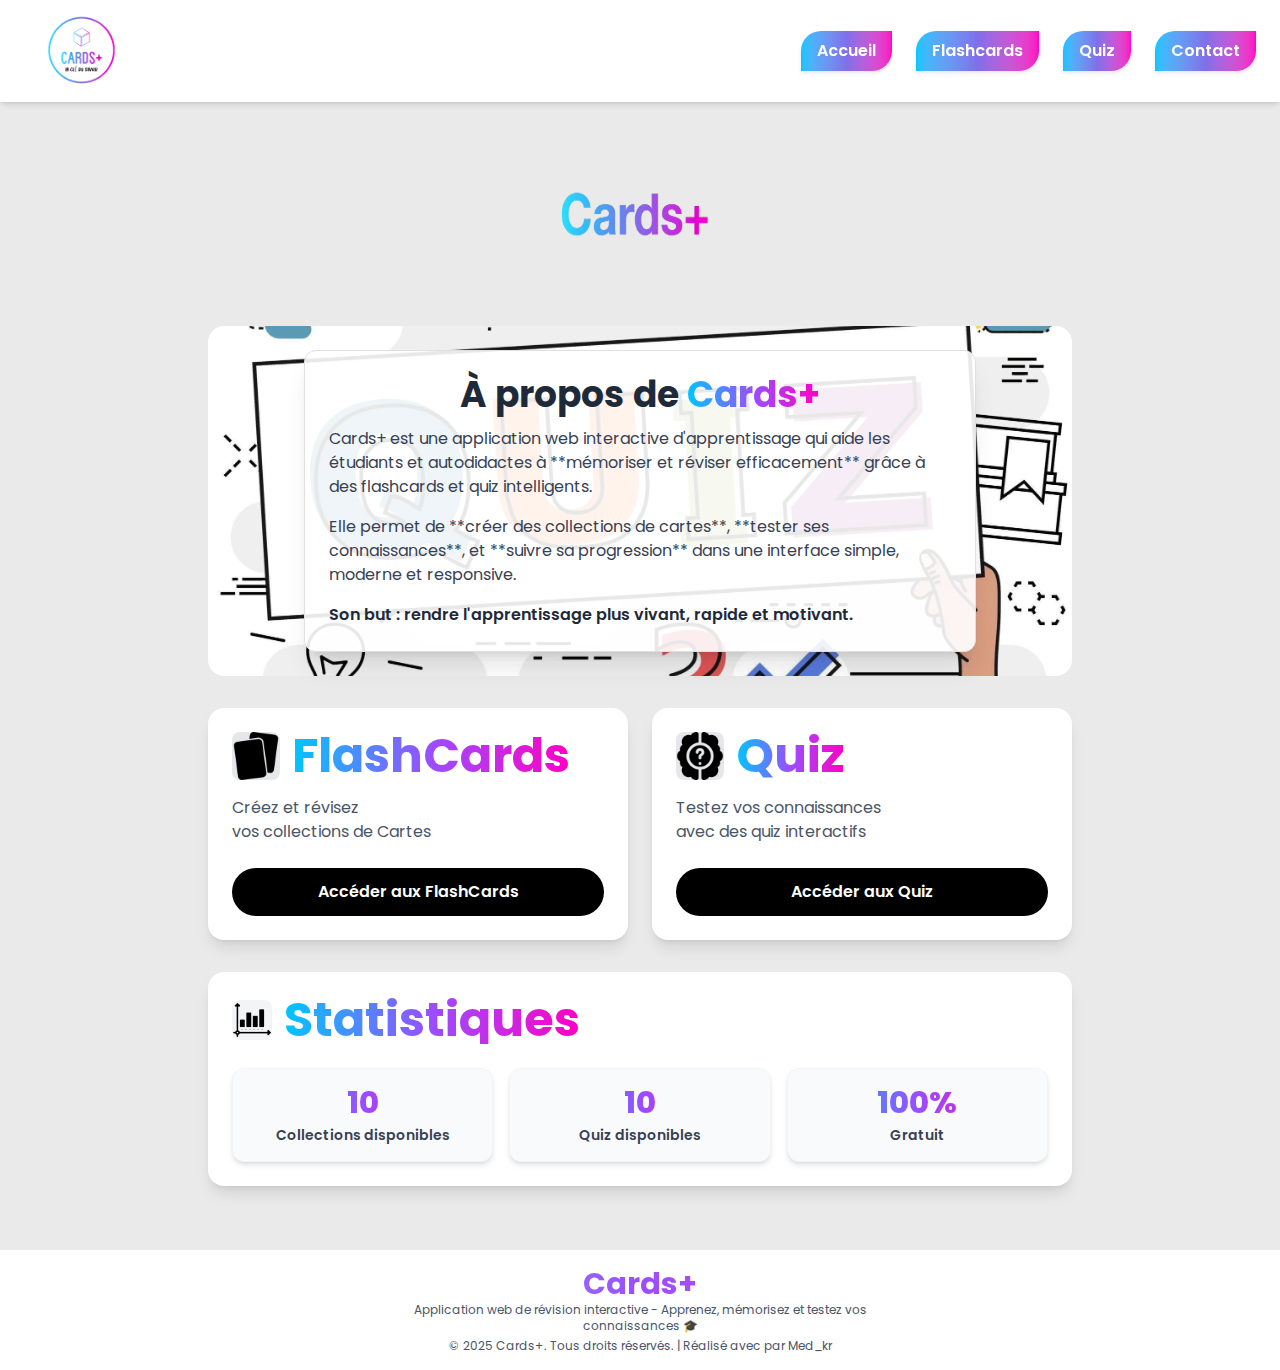
<file: index.html>
<!DOCTYPE html>
<html lang="fr">
  <head>
    <meta charset="UTF-8" />
    <meta name="viewport" content="width=device-width, initial-scale=1.0" />
    <title>Cards+ Accueil</title>

    <link
      href="https://fonts.googleapis.com/css2?family=Poppins:wght@400;600;700&display=swap"
      rel="stylesheet"
    />
    <link rel="stylesheet" href="src/output.css" />

    <!------------------------------------------------------------------ STYLE ------------------------------------------------------------------>

    <style>
      body {
        background-color: #eaeaea;
        font-family: "Poppins", sans-serif;
      }

      .nav-link {
        transition: all 0.3s ease;
        box-shadow: 0 2px 4px rgba(0, 0, 0, 0.1);
      }

      .nav-link:hover {
        background-color: #d6e0f0;
        transform: scale(1.05);
      }

      .gradient-logo {
        background: linear-gradient(90deg, #00c6ff, #9b4dff, #ff00c3);
        -webkit-background-clip: text;
        -webkit-text-fill-color: transparent;
      }

      .apropos-bg {
        background-image: url("images/Arrier.jpeg");
        background-size: cover;
        background-position: center;
        min-height: 250px;
        display: flex;
        align-items: center;
        justify-content: center;
        padding: 1.5rem;
        border-radius: 1rem;
      }

      .apropos-text-container {
        background-color: rgba(255, 255, 255, 0.9);
        border: 1px solid #e0e0e0;
      }
    </style>
  </head>

  <body class="flex flex-col min-h-screen">
    <!DOCTYPE html>
    <html lang="fr">
      <head>
        <meta charset="UTF-8" />
        <meta name="viewport" content="width=device-width, initial-scale=1.0" />
        <title>Cards+ Accueil</title>

        <link
          href="https://fonts.googleapis.com/css2?family=Poppins:wght@400;600;700&display=swap"
          rel="stylesheet"
        />
        <link rel="stylesheet" href="src/output.css" />

        <!------------------------------------------------------------------ STYLE ------------------------------------------------------------------>

        <style>
          body {
            background-color: #eaeaea;
            font-family: "Poppins", sans-serif;
          }

          .nav-link {
            transition: all 0.3s ease;
            box-shadow: 0 2px 4px rgba(0, 0, 0, 0.1);
          }

          .nav-link:hover {
            background-color: #d6e0f0;
            transform: scale(1.05);
          }

          .gradient-logo {
            background: linear-gradient(90deg, #00c6ff, #9b4dff, #ff00c3);
            -webkit-background-clip: text;
            -webkit-text-fill-color: transparent;
          }

          .apropos-bg {
            background-image: url("images/Arrier.jpeg");
            background-size: cover;
            background-position: center;
            min-height: 250px;
            display: flex;
            align-items: center;
            justify-content: center;
            padding: 1.5rem;
            border-radius: 1rem;
          }

          .apropos-text-container {
            background-color: rgba(255, 255, 255, 0.9);
            border: 1px solid #e0e0e0;
          }
        </style>
      </head>

      <body class="flex flex-col min-h-screen">
        <header class="bg-white shadow-md sticky top-0 z-50">
          <nav class="flex items-center justify-between px-6 py-3">
            <a href="index.html">
              <img
                src="images/logo.png"
                alt="Logo du site"
                class="w-20 md:w-32"
              />
            </a>

            <!------------------------------------------------------------------ Mobile MENU ------------------------------------------------------------------>
            <div class="md:hidden">
              <input type="checkbox" id="menu" class="hidden peer" />
              <label for="menu" class="cursor-pointer">
                <img src="images/menu.png" alt="Menu" class="w-7 h-7" />
              </label>

              <menu
                class="hidden peer-checked:flex absolute top-14 right-4 bg-white/95 text-gray-900 rounded-lg shadow-lg flex-col gap-3 p-4 w-56"
              >
                <label
                  for="menu"
                  class="text-right cursor-pointer text-lg flex justify-center items-center"
                  >✖</label
                >

                <a
                  href="#Accueil"
                  class="nav-link px-4 py-2 bg-gradient-to-r from-[#00C6FF] via-[#7F6FEA] to-[#FF00C3] text-white font-semibold rounded-[20px_0_20px_0]"
                >
                  Accueil
                </a>
                <a
                  href="Flashcards.html"
                  class="nav-link px-4 py-2 bg-gradient-to-r from-[#00C6FF] via-[#7F6FEA] to-[#FF00C3] text-white font-semibold rounded-[20px_0_20px_0]"
                >
                  Flashcards
                </a>
                <a
                  href="Quiz.html"
                  class="nav-link px-4 py-2 bg-gradient-to-r from-[#00C6FF] via-[#7F6FEA] to-[#FF00C3] text-white font-semibold rounded-[20px_0_20px_0]"
                >
                  Quiz
                </a>
                <a
                  href="Contact.html"
                  class="nav-link px-4 py-2 bg-gradient-to-r from-[#00C6FF] via-[#7F6FEA] to-[#FF00C3] text-white font-semibold rounded-[20px_0_20px_0]"
                >
                  Contact
                </a>
              </menu>
            </div>

            <!------------------------------------------------------------------ Desktop MENU ------------------------------------------------------------------>
            <menu class="hidden md:flex items-center gap-6 font-semibold">
              <a
                href="#Accueil"
                class="nav-link px-4 py-2 bg-gradient-to-r from-[#00C6FF] via-[#7F6FEA] to-[#FF00C3] text-white rounded-[20px_0_20px_0]"
              >
                Accueil
              </a>
              <a
                href="Flashcards.html"
                class="nav-link px-4 py-2 bg-gradient-to-r from-[#00C6FF] via-[#7F6FEA] to-[#FF00C3] text-white rounded-[20px_0_20px_0]"
              >
                Flashcards
              </a>
              <a
                href="Quiz.html"
                class="nav-link px-4 py-2 bg-gradient-to-r from-[#00C6FF] via-[#7F6FEA] to-[#FF00C3] text-white rounded-[20px_0_20px_0]"
              >
                Quiz
              </a>
              <a
                href="Contact.html"
                class="nav-link px-4 py-2 bg-gradient-to-r from-[#00C6FF] via-[#7F6FEA] to-[#FF00C3] text-white rounded-[20px_0_20px_0]"
              >
                Contact
              </a>
            </menu>
          </nav>
        </header>

        <!------------------------------------------------------------------ MAIN CONTENT ------------------------------------------------------------------>
        <div class="max-w-4xl mx-auto px-4 py-8 w-full">
          <div class="text-center mb-8">
            <img
              src="images/logo-e.png"
              alt="Logo de l'application Cards+"
              class="w-50 h-40 mx-auto"
            />
          </div>

          <div class="apropos-bg mb-8">
            <div
              class="apropos-text-container rounded-xl shadow-xl p-6 max-w-2xl mx-auto"
            >
              <h2 class="text-4xl font-bold text-gray-800 mb-3 text-center">
                À propos de
                <span class="gradient-logo">Cards+</span>
              </h2>
              <div
                class="relative z-10 text-gray-700 space-y-4 text-center sm:text-left"
              >
                <p>
                  Cards+ est une application web interactive d'apprentissage qui
                  aide les étudiants et autodidactes à **mémoriser et réviser
                  efficacement** grâce à des flashcards et quiz intelligents.
                </p>
                <p>
                  Elle permet de **créer des collections de cartes**, **tester
                  ses connaissances**, et **suivre sa progression** dans une
                  interface simple, moderne et responsive.
                </p>
                <p class="font-semibold text-gray-800">
                  Son but : rendre l'apprentissage plus vivant, rapide et
                  motivant.
                </p>
              </div>
            </div>
          </div>

          <!------------------------------------------------------------------ FLASHCARDS + QUIZ ------------------------------------------------------------------>
          <div class="grid md:grid-cols-2 gap-6 mb-8">
            <div
              class="bg-white rounded-2xl shadow-lg p-6 hover:shadow-xl transition"
            >
              <div class="flex items-center space-x-3 mb-4">
                <div
                  class="w-12 h-12 bg-gray-200 rounded-lg flex items-center justify-center"
                >
                  <img src="images/card.png" alt="Icône Flashcard" />
                </div>
                <h3 class="text-5xl font-bold gradient-logo">FlashCards</h3>
              </div>
              <p class="text-gray-600 mb-6">
                Créez et révisez<br />vos collections de Cartes
              </p>
              <a href="Flashcards.html"
                ><button
                  class="w-full bg-black text-white py-3 rounded-full font-semibold hover:bg-gray-800 transition"
                >
                  Accéder aux FlashCards
                </button></a
              >
            </div>

            <div
              class="bg-white rounded-2xl shadow-lg p-6 hover:shadow-xl transition"
            >
              <div class="flex items-center space-x-3 mb-4">
                <div
                  class="w-12 h-12 bg-gray-200 rounded-lg flex items-center justify-center"
                >
                  <img src="images/quiz.png" alt="Icône Quiz" />
                </div>
                <h3 class="text-5xl font-bold gradient-logo">Quiz</h3>
              </div>
              <p class="text-gray-600 mb-6">
                Testez vos connaissances<br />avec des quiz interactifs
              </p>
              <a href="Quiz.html"
                ><button
                  class="w-full bg-black text-white py-3 rounded-full font-semibold hover:bg-gray-800 transition"
                >
                  Accéder aux Quiz
                </button></a
              >
            </div>
          </div>

          <!------------------------------------------------------------------ STATISTIQUES ------------------------------------------------------------------>
          <section class="bg-white rounded-2xl shadow-lg p-6">
            <div class="flex items-center space-x-3 mb-6">
              <div
                class="w-10 h-10 bg-gray-100 rounded-lg flex items-center justify-center"
              >
                <img src="images/bar-graph.png" alt="Icône Graphique" />
              </div>
              <h3 class="text-5xl font-bold gradient-logo">Statistiques</h3>
            </div>

            <div class="grid grid-cols-3 gap-4 text-center">
              <div
                class="rounded-xl p-4 bg-gray-50 border border-gray-100 shadow-md"
              >
                <div class="text-3xl font-extrabold gradient-logo mb-1">10</div>
                <div class="text-sm font-semibold text-gray-700">
                  Collections disponibles
                </div>
              </div>

              <div
                class="rounded-xl p-4 bg-gray-50 border border-gray-100 shadow-md"
              >
                <div class="text-3xl font-extrabold gradient-logo mb-1">10</div>
                <div class="text-sm font-semibold text-gray-700">
                  Quiz disponibles
                </div>
              </div>

              <div
                class="rounded-xl p-4 bg-gray-50 border border-gray-100 shadow-md"
              >
                <div class="text-3xl font-extrabold gradient-logo mb-1">
                  100%
                </div>
                <div class="text-sm font-semibold text-gray-700">Gratuit</div>
              </div>
            </div>
          </section>
        </div>

        <!------------------------------------------------------------------ FOOTER ------------------------------------------------------------------>

        <footer class="bg-white w-full text-center text-gray-600 py-4 mt-8">
          <div class="max-w-4xl mx-auto px-4">
            <p
              class="font-bold text-3xl bg-gradient-to-r from-[#00C6FF] via-[#9B4DFF] to-[#FF00C3] bg-clip-text text-transparent"
            >
              Cards+
            </p>
            <p class="text-xs max-w-lg mx-auto mb-1">
              Application web de révision interactive - Apprenez, mémorisez et
              testez vos connaissances 🎓
            </p>
            <p class="text-xs">
              © 2025 Cards+. Tous droits réservés. | Réalisé avec par Med_kr
            </p>
          </div>
        </footer>
      </body>
    </html>
  </body>
</html>
</file>
